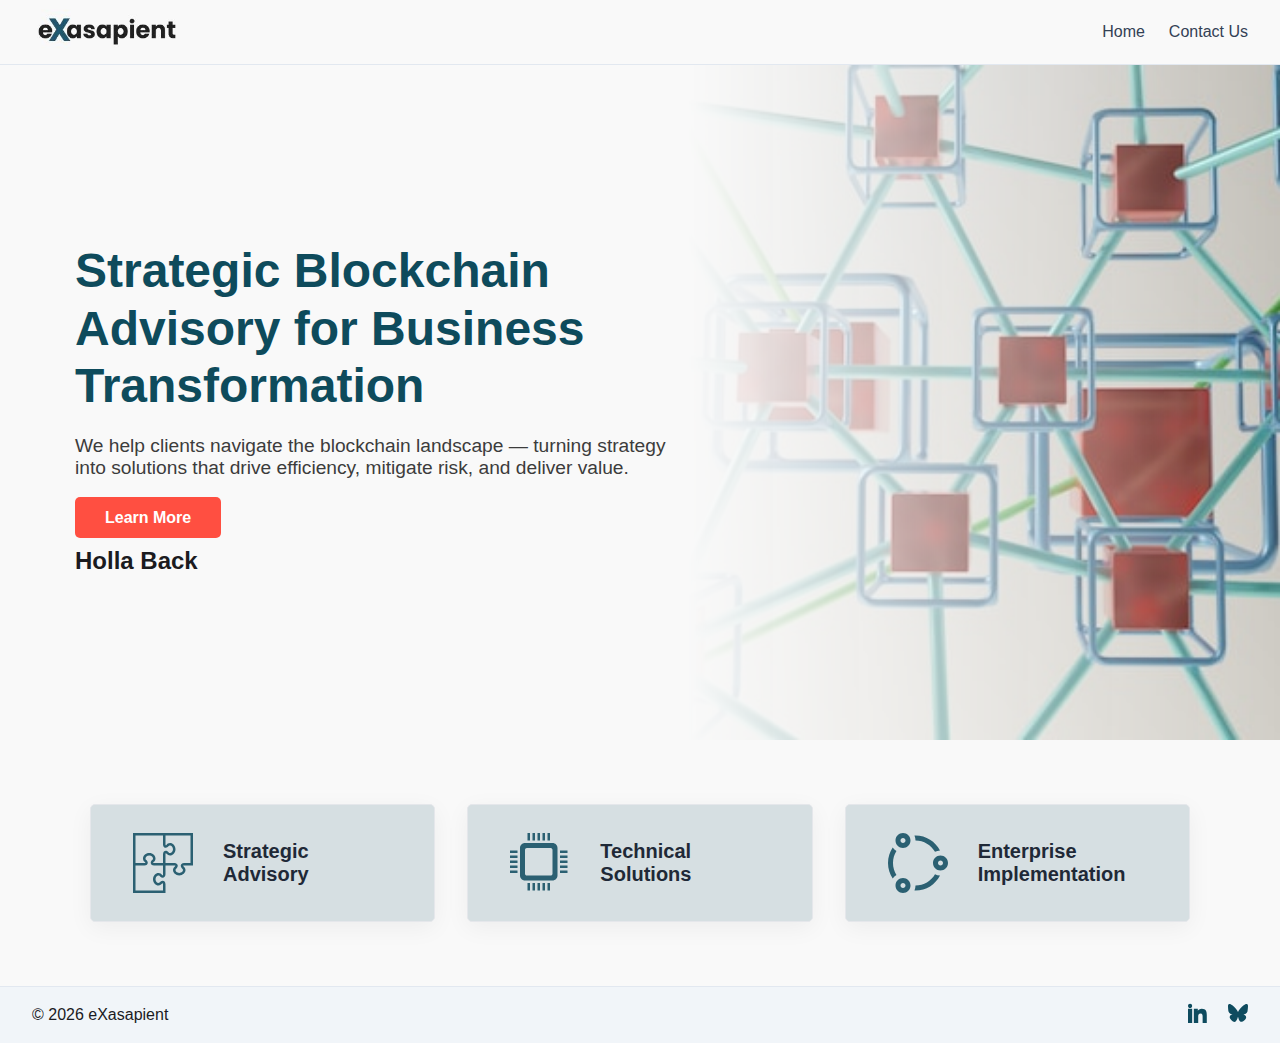
<file: index.html>
<!DOCTYPE html>
<html lang="en">
<head>
  <meta charset="UTF-8" />
  <meta name="viewport" content="width=device-width, initial-scale=1.0" />
  <title>eXasapient</title>
  <link rel="stylesheet" href="/css/styles.css" />
  <link rel="icon" href="/assets/favicon.ico" type="image/x-icon" />
</head>

<body>

  <!-- Navigation -->
  <header class="navbar">
    <a href="/" class="logo">
        <img src="assets/eXa_logo_2025.jpg" alt="logo">
    </a>
    <button class="hamburger" id="hamburger" aria-label="Toggle menu" aria-expanded="false">
      <svg viewBox="0 0 100 100" width="30" class="hamburger-icon" id="hamburgerIcon">
        <path class="line top" d="M 20,30 H 80" />
        <path class="line middle" d="M 20,50 H 80" />
        <path class="line bottom" d="M 20,70 H 80" />
      </svg>
    </button>
    <nav class="nav-links" id="navLinks">
      <a href="#/">Home</a>
      <a href="#/contact">Contact Us</a>
    </nav>
  </header>

  <!-- Main content placeholder -->
  <main id="app">
    
  </main>

  <!-- Footer -->
  <footer class="footer">
    <div class="footer-left">&copy; <span id="year"></span>  eXasapient</div>
    <div class="footer-right">
      <a href="https://www.linkedin.com/company/exasapient" target="_blank" aria-label="LinkedIn">
        <img src="assets/linkedin.svg" alt="LinkedIn" width="24" height="24" />
      </a>
      <a href="https://bsky.app/profile/exasapient.bsky.social" target="_blank" aria-label="X">
        <img src="assets/bluesky.svg" alt="LinkedIn" width="24" height="24" />
      </a>
    </div>
  </footer>

<script src="js/script.js"></script>
<script src="js/router.js"></script>

</body>
</html>
</file>
<file: css/styles.css>
html, body {
    height: 100%;
    margin: 0;
    display: flex;
    flex-direction: column;
}

/* Base styles */
body {
    margin: 0;
    font-family: 'Segoe UI', sans-serif;
    background: #f9f9f9;
    color: #1b1b1f;
}

main {
    flex: 1;
    padding: 0rem;
}

a {
    text-decoration: none;
    color: inherit;
}
  
/* Navbar */
.navbar {
    display: flex;
    justify-content: space-between;
    align-items: center;
    padding: 0rem 2rem;
    background-color: #f9f9f9;
    border-bottom: 1px solid #e2e8f0;
    position: relative;
}
  
.logo img {
    height: 60px;
}
  
/* Nav Links */
.nav-links {
    display: flex;
    gap: 1.5rem;
}

.nav-links a {
    font-weight: 500;
    color: #334155;
}

.nav-links a:hover {
    color: #ff3131;
}

/* Hamburger */
.hamburger {
    display: none;
    background: none;
    border: none;
    cursor: pointer;
}

.hamburger-icon .line {
    fill: none;
    stroke: #1e293b;
    stroke-width: 6;
    stroke-linecap: round;
    transition: 0.3s ease;
}

.hamburger-icon.open .top {
    transform: rotate(45deg);
    transform-origin: 50% 50%;
}
  
.hamburger-icon.open .middle {
    opacity: 0;
}

.hamburger-icon.open .bottom {
    transform: rotate(-45deg);
    transform-origin: 50% 50%;
}

/* Footer */
.footer {
    display: flex;
    justify-content: space-between;
    align-items: center;
    padding: 1rem 2rem;
    background: #f1f5f9;
    border-top: 1px solid #e2e8f0;
}

.footer a {
    margin-left: 1rem;
}

.footer img {
    width: 20px;
    height: 20px;
}

/* home.html hero*/
.hero {
    display: flex;
    height: 75vh;
    align-items: center;
    justify-content: center;
    position: relative;
}

.hero-content {
    flex: 1;
    padding: 20px 20px 20px 75px;
    text-align: left;
    z-index: 1;
}

.hero-content h1 {
    color: rgb(14, 75, 92);
    font-size: 3rem;
    font-weight: 550;
    line-height: 1.2;
    margin-bottom: 20px;
}

.hero-content p {
    color: rgb(60,60,60);
    font-size: 1.20rem;
    font-weight: 500;
    margin-bottom: 30px;
}

.hero-content .btn {
    background-color: #ff4f41;
    color: rgb(255, 255, 255);
    padding: 12px 30px;
    text-decoration: none;
    font-weight: bold;
    border-radius: 5px;
}

.hero-image {
    flex: 1;
    background-image: url('/assets/blockchain.jpg'); /* Replace with your image */
    background-size: cover;
    background-position: center;
    height: 100%;
    mask-image: linear-gradient(to left, rgba(255, 255, 255, 1) 0%, rgba(255, 255, 255, 0) 100%);
    -webkit-mask-image: linear-gradient(to left, rgba(255, 255, 255, 1) 0%, rgba(255, 255, 255, 0) 100%); /* For Safari */
}

/* home.html three-card section */

.three-card-section {
    display: flex;
    flex-direction: column;
    gap: 2rem;
    padding: 4rem 2rem;
    max-width: 1100px;
    margin: 0 auto;
  }

  .card {
    display: flex;
    align-items: center;
    background: rgb(14, 75, 92, 0.15);
    border: 1px solid #e5e7eb;
    border-radius: 5px;
    padding: 1.75rem 2rem;
    box-shadow: 0 6px 24px rgba(0, 0, 0, 0.05);
    transition: box-shadow 0.3s ease, transform 0.3s ease;
  }

  .card:hover {
    box-shadow: 0 10px 28px rgba(0, 0, 0, 0.10);
    transform: translateY(-3px);
  }

  .card-icon {
    flex: 1;
    max-width: 80px;
    display: flex;
    justify-content: center;
    align-items: center;
    padding-right: 1.25rem;
  }
  
  .card-icon img {
    width: 60px;
    height: 60px;
    object-fit: contain;
    opacity: 0.85;
  }
  
  .card-text {
    flex: 2;
  }
  
  .card-text h2 {
    font-size: 1.25rem;
    color: #1f2937;
    margin: 0;
    font-weight: 550;
  }

  /* services.html */
  section.services-section {
    max-width: 900px;
    margin: 0rem auto 0rem auto;
    padding: 2rem;
    color: rgb(60,60,60);
    line-height: 1.6;
  }
  
  
  .services-section h1 {
    font-size: 2.20rem;
    font-weight: 550;
    margin-bottom: 0rem;
    padding: 0rem;
    color: rgb(14,75,92);
  }
  
  .services-section h3 {
    font-size: 1.25rem;
    font-weight: 500;
    color: rgb(255, 49, 49, 0.85);
    margin-top: -0.5rem;
    padding-top: 0rem;
  }
  
  .services-section h2 {
    font-size: 1.5rem;
    font-weight: 550;
    margin-top: 2rem;
    margin-bottom: 0.5rem;
    color: rgb(14, 75, 92);
  }
  
  .services-section p {
    font-size: 1rem;
    color: rgb(60,60,60);
    margin-bottom: 1.5rem;
  }
  
  .services-section ul {
    list-style: none;
    padding-left: 0;
    margin: 0;
  }
  
  .services-section li {
    position: relative;
    padding-left: 1.5rem;
    margin-bottom: 0.75rem;
    color: rgb(60,60,60);
  }
  
  .services-section li::before {
    content: '•';
    position: absolute;
    left: 0;
    color: rgb(14,75,92, 0.50);
    font-weight: bold;
    font-size: 1.2rem;
    line-height: 1;
  }

  /* contact.html */
  .cta-section {
    background-color: #f9f9f9;
    padding: 4rem 1.5rem;
    text-align: center;
    }

    .cta-container {
    max-width: 720px;
    margin: 0 auto;
    }

    .cta-container h2 {
    font-size: 2rem;
    font-weight: 550;
    color: rgb(14,75,95);
    margin-bottom: 1rem;
    }

    .cta-container p {
    font-size: 1.10rem;
    max-width: 450px;
    margin: 0 auto;
    color: rgb(60,60,60);
    margin-bottom: 2rem;
    line-height: 1.6;
    }

    .cta-container h3 {
    font-size: 1.0rem;
    font-weight: 550;
    margin-bottom: 0.5rem;
    color: rgb(255,49,49);
    }
    
    .connect-with-us {
    display: flex;
    flex-direction: column;
    align-items: center;
    gap: 0.75rem;
    }

    .email-line {
    display: flex;
    align-items: center;
    gap: 0.5rem;
    font-size: 1rem;
    }

    .social-links {
    display: flex;
    gap: 1.25rem;
    }


    .icon {
    width: 20px;
    height: 20px;
    color: rgb(14, 75, 95);
    }

    .icon.social {
    transition: transform 0.2s ease;
    }

    .icon.social:hover {
    transform: scale(1.1);
    color: #0f172a;
    }
    

/* Responsive Styles */
@media (min-width: 769px) and (max-width: 1096px) {
    /* Styles for viewports between 769px and 1096px */
      .hero-content h1 {
          font-size: 2.15rem;
          margin-bottom: 15px;
      }
  
      .hero-content p {
          font-size: 1.10rem;
          margin-bottom: 25px;
      }
  }
  

@media (max-width: 768px) {

    /* Responsive Styles Nav Links */
    .hamburger {
      display: block;
    }
  
    .nav-links {
      flex-direction: column;
      position: absolute;
      top: 100%;
      right: 2rem;
      background: #f8fafc;
      border: 1px solid #e2e8f0;
      border-radius: 0.5rem;
      padding: 1rem;
      display: none;
      z-index: 10;
    }
  
    .nav-links.active {
      display: flex;
    }

    /* Responsive Styles Hero Section */
    .hero {
        flex-direction: column;
    }

    .hero-content {
        text-align: center;
        z-index: 2; /* Ensure text is above the image */
        position: relative;
        margin-top: 75px;
        margin-bottom: 20px;
        padding: 25px;
    }

    .hero-image {
        position: absolute;
        top: 0;
        left: 0;
        width: 100%;
        height: 100%;
        background-position: center;
        background-size: cover;
        opacity: 0.5; /* Adjust image opacity for better text visibility */
    }

    .hero-content h1 {
        font-size: 2.5rem;
    }

    .hero-content p {
        font-size: 1.1rem;
    }
  }


  /* Responsive Three Card Section */
  @media (min-width: 768px) {
    .three-card-section {
      flex-direction: row;
      justify-content: space-between;
    }
  
    .card {
      flex: 1;
      flex-direction: row;
      max-width: 31%;
    }

  }
</file>
